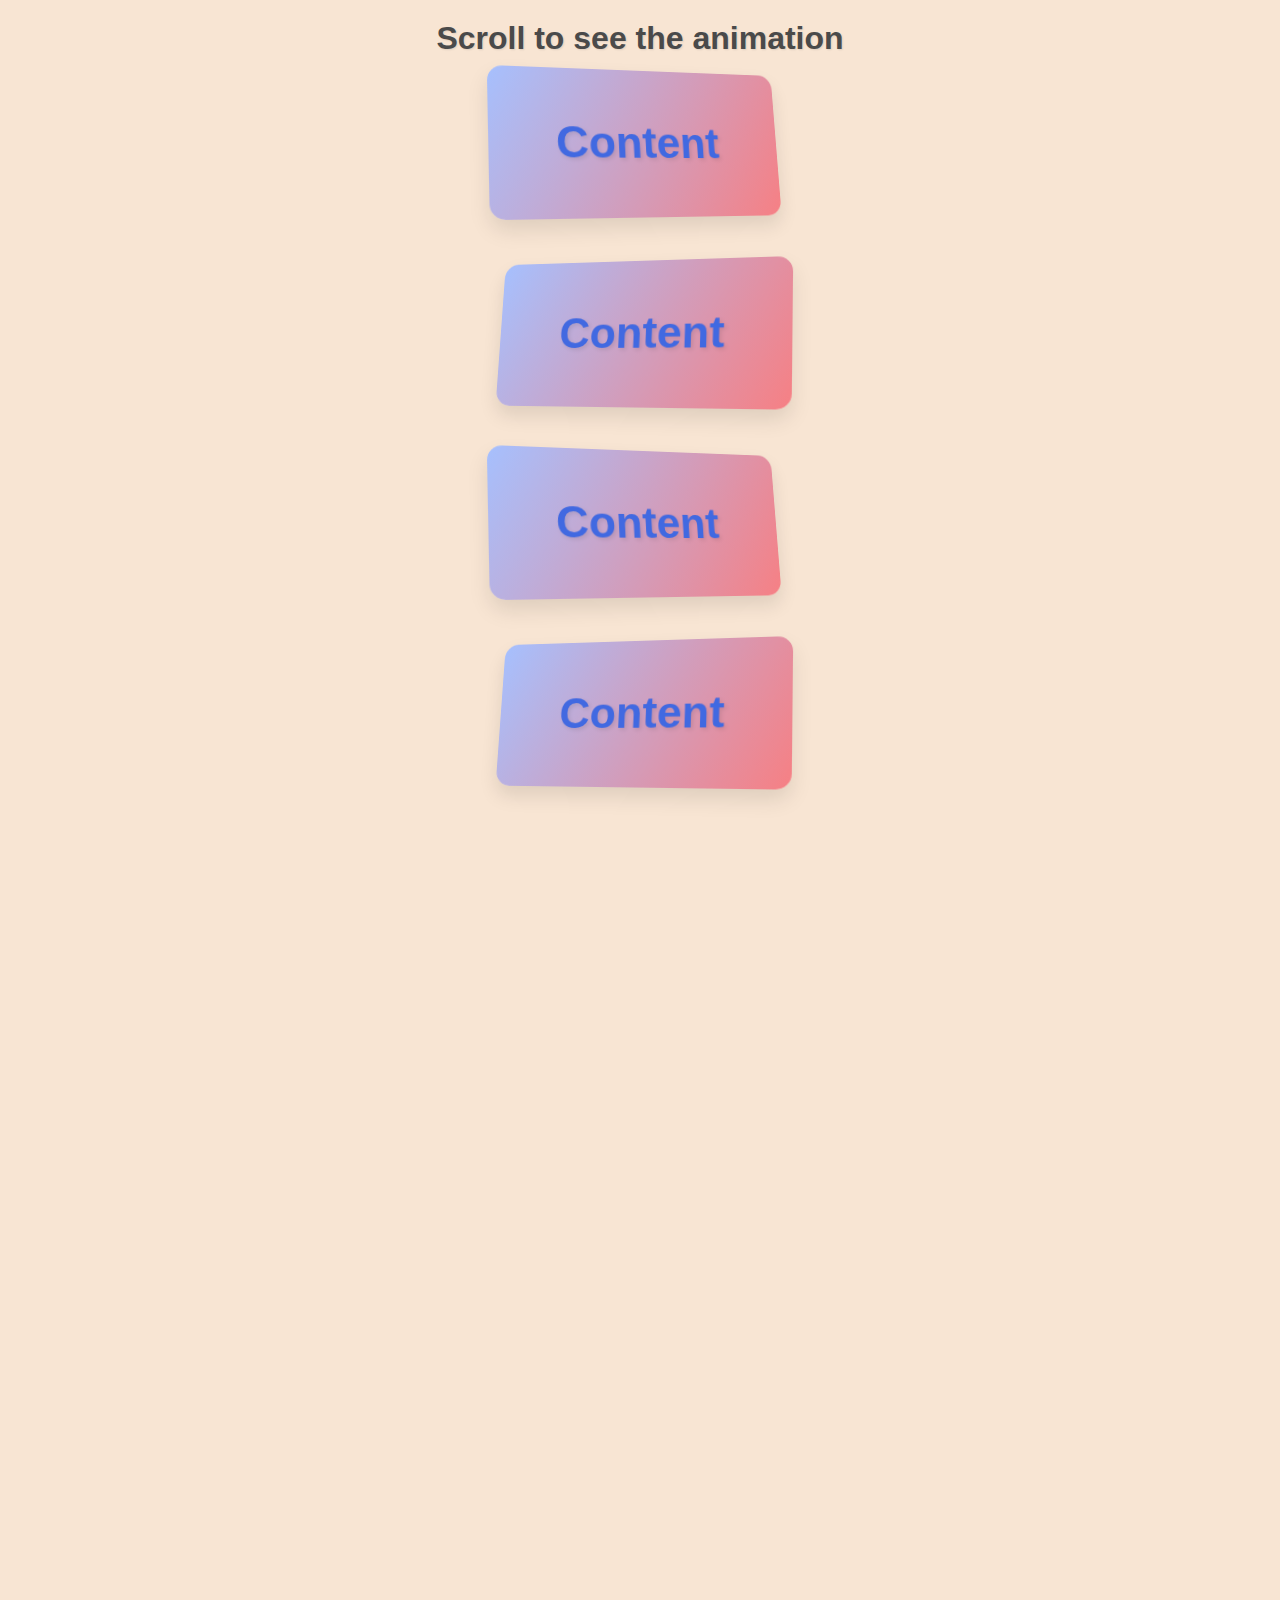
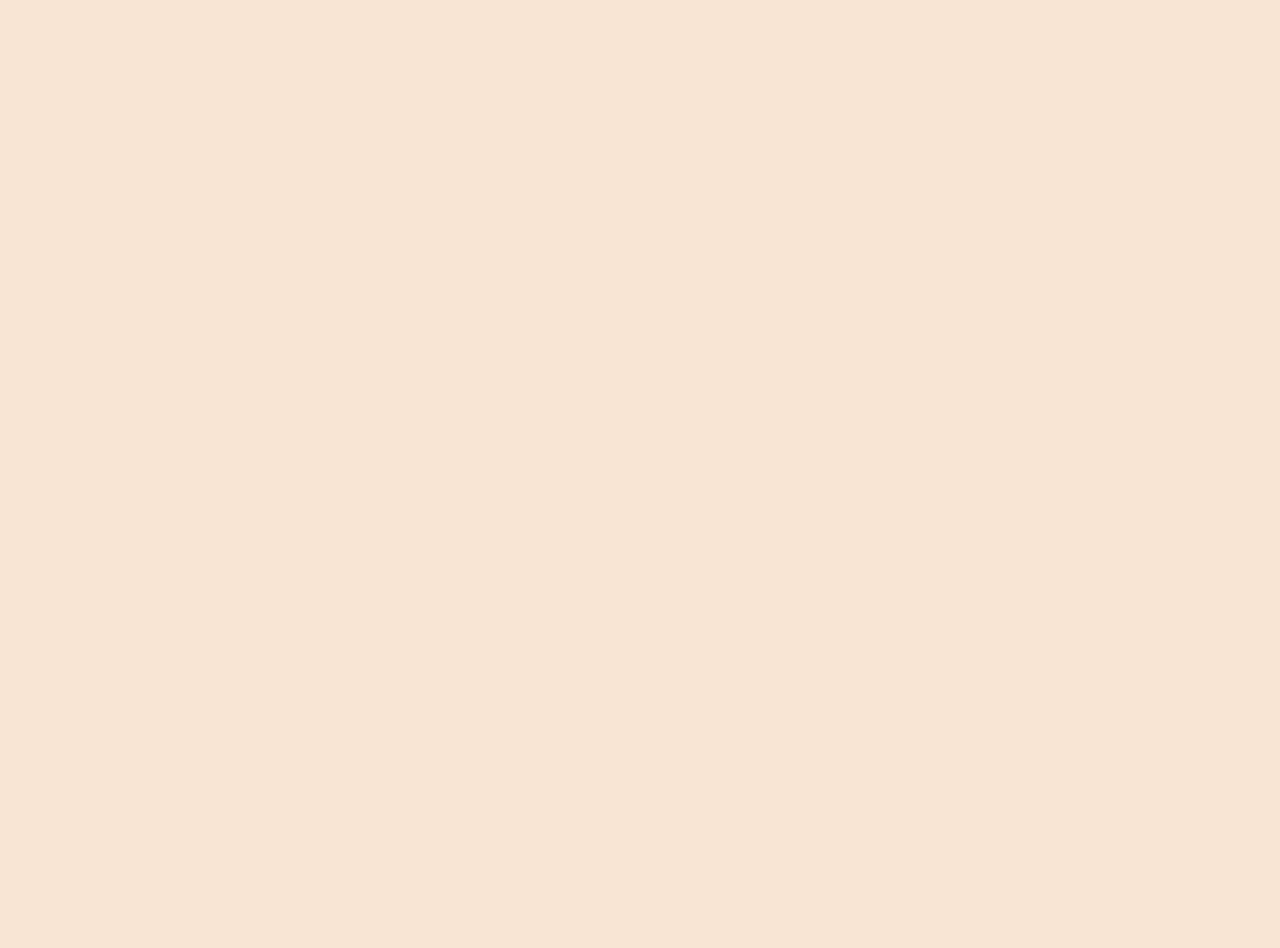
<file: boxSlide/index.html>
<!DOCTYPE html>
<html lang="en">
  <head>
    <meta charset="UTF-8" />
    <meta name="viewport" content="width=device-width, initial-scale=1.0" />
    <link rel="stylesheet" href="style.css" />
    <title>Scroll Animation</title>
  </head>
  <body>
    <h1>Scroll to see the animation</h1>
    <div class="box"><h2>Content</h2></div>
    <div class="box"><h2>Content</h2></div>
    <div class="box"><h2>Content</h2></div>
    <div class="box"><h2>Content</h2></div>
    <div class="box"><h2>Content</h2></div>
    <div class="box"><h2>Content</h2></div>
    <div class="box"><h2>Content</h2></div>
    <div class="box"><h2>Content</h2></div>
    <div class="box"><h2>Content</h2></div>
    <div class="box"><h2>Content</h2></div>
    <div class="box"><h2>Content</h2></div>
    <div class="box"><h2>Content</h2></div>
    <div class="box"><h2>Content</h2></div>
    <script src="script.js"></script>
  </body>
</html>
</file>
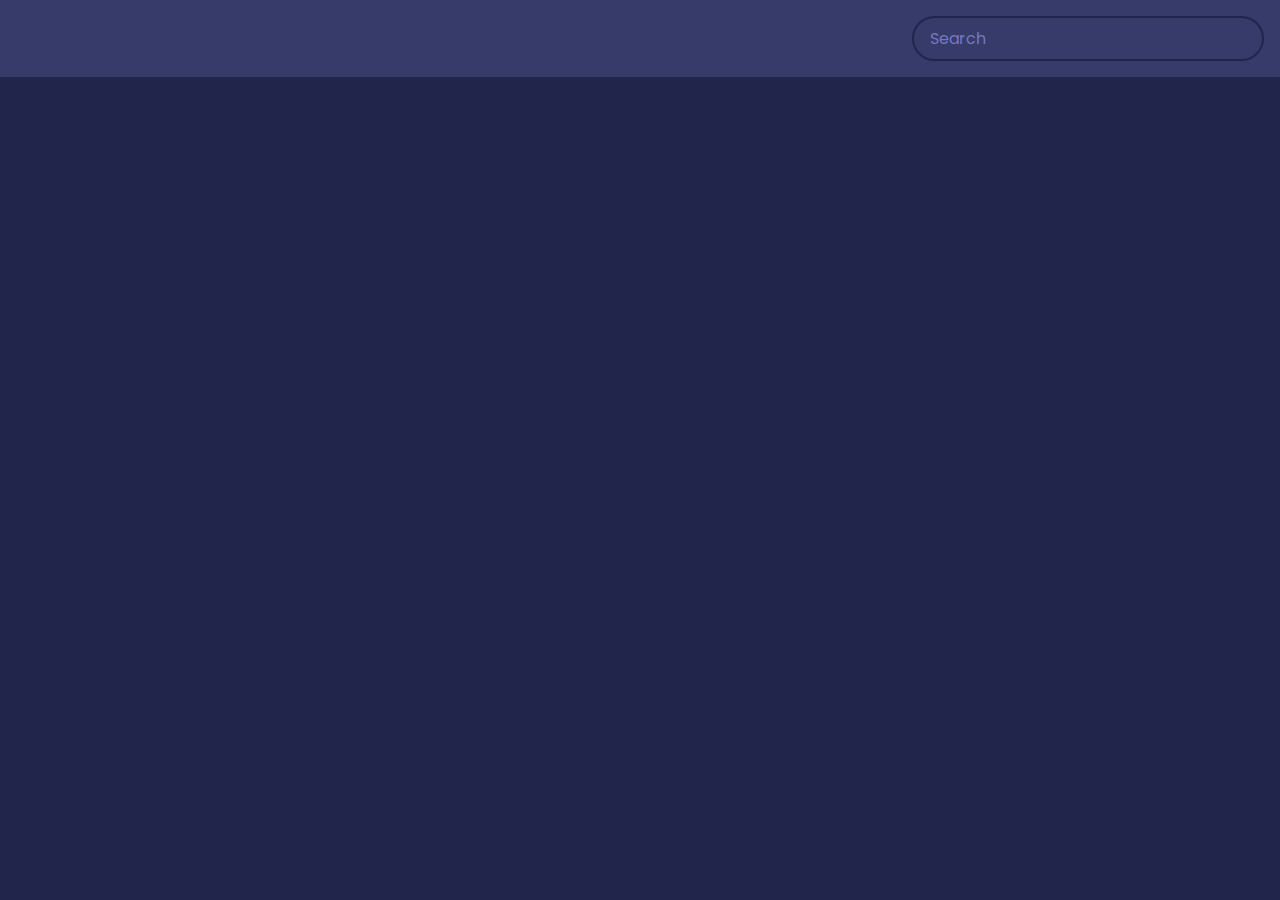
<file: MovieApp/index.html>
<!DOCTYPE html>
<html lang="en">
<head>
    <meta charset="UTF-8">
    <meta name="viewport" content="width=device-width, initial-scale=1.0">
    <link rel="stylesheet" href="style.css">
    <title>Movie app</title>
</head>
<body>
    <header>
        <form id="form">
            <input type="text" id="search" class="search" name="movie" placeholder="Search">
        </form>
    </header>
    <main id="main"></main>
    <script src="script.js"></script>
</body>
</html>
</file>
<file: boxSlide/style.css>
* {
    box-sizing: border-box;
  }
  
  body {
    background-color: #f8e5d3; /* Slightly warmer antique white */
    font-family: 'Roboto', sans-serif;
    display: flex;
    flex-direction: column;
    align-items: center;
    justify-content: center;
    min-height: 100vh;
    margin: 0;
    overflow-x: hidden;
  }
  
  h1 {
    margin-top: 20px;
    color: #4a4a4a;
    text-shadow: 1px 1px 2px rgba(0,0,0,0.1);
  }
  
  .box {
    background-image: linear-gradient(120deg, #a6c0fe 0%, #f68084 100%);    border-radius: 15px;
    color: #4169e1;
    width: 300px;
    height: 150px;
    display: flex;
    align-items: center;
    justify-content: center;
    margin: 20px;
    box-shadow: 0 10px 20px rgba(0,0,0,0.1);
    transition: all 0.6s cubic-bezier(0.165, 0.84, 0.44, 1);
    opacity: 0;
  }
  
  .box:nth-of-type(odd) {
    transform: translateX(-150%) rotateY(-25deg);
  }
  
  .box:nth-of-type(even) {
    transform: translateX(150%) rotateY(25deg);
  }
  
  .box.show {
    opacity: 1;
    filter: blur(0);
  }
  
  .box.show:nth-of-type(odd) {
    transform: perspective(800px) rotateY(17deg) translateY(-30px) rotateX(10deg) scale(1);
  }
  
  .box.show:nth-of-type(even) {
    transform: perspective(800px) rotateY(-14deg) translateY(-30px) rotateX(10deg) scale(1);
  }
  
  .box:hover {
    transform: scale(1.05) translateY(-10px);
    box-shadow: 0 15px 30px rgba(0,0,0,0.2);
  }

  
  .box h2 {
    font-size: 45px;
    margin: 0;
    text-shadow: 2px 2px 4px rgba(0,0,0,0.1);
  }
  
  @media (max-width: 768px) {
    .box {
      width: 250px;
      height: 125px;
    }
    
    .box h2 {
      font-size: 35px;
    }
  }
</file>
<file: MovieApp/style.css>
@import url('https://fonts.googleapis.com/css2?family=Poppins:wght@200;400&display=swap');

:root{
--primary-color: #22254b;
--secondary-color: #373b69;
}

*{
    box-sizing: border-box;
}

body{
    background-color: var(--primary-color);
    font-family: 'Poppins', sans-serif;
    margin: 0;
}

header{
    padding: 1rem;
    display: flex;
    justify-content: flex-end;
    background-color: var(--secondary-color);
}

.search{
    background-color: transparent;
    border: 2px solid var(--primary-color);
    border-radius: 50px;
    font-family: inherit;
    font-size: 1rem;
    padding: 0.5rem 1rem;
    color: #fff;
}

.search::placeholder{
    color: #7378c5;
}

.search:focus{
    outline: none;
    background-color: var(--primary-color);
}

.main{
    display: flex;
    flex-wrap: wrap;
    justify-content: center;
}
</file>
